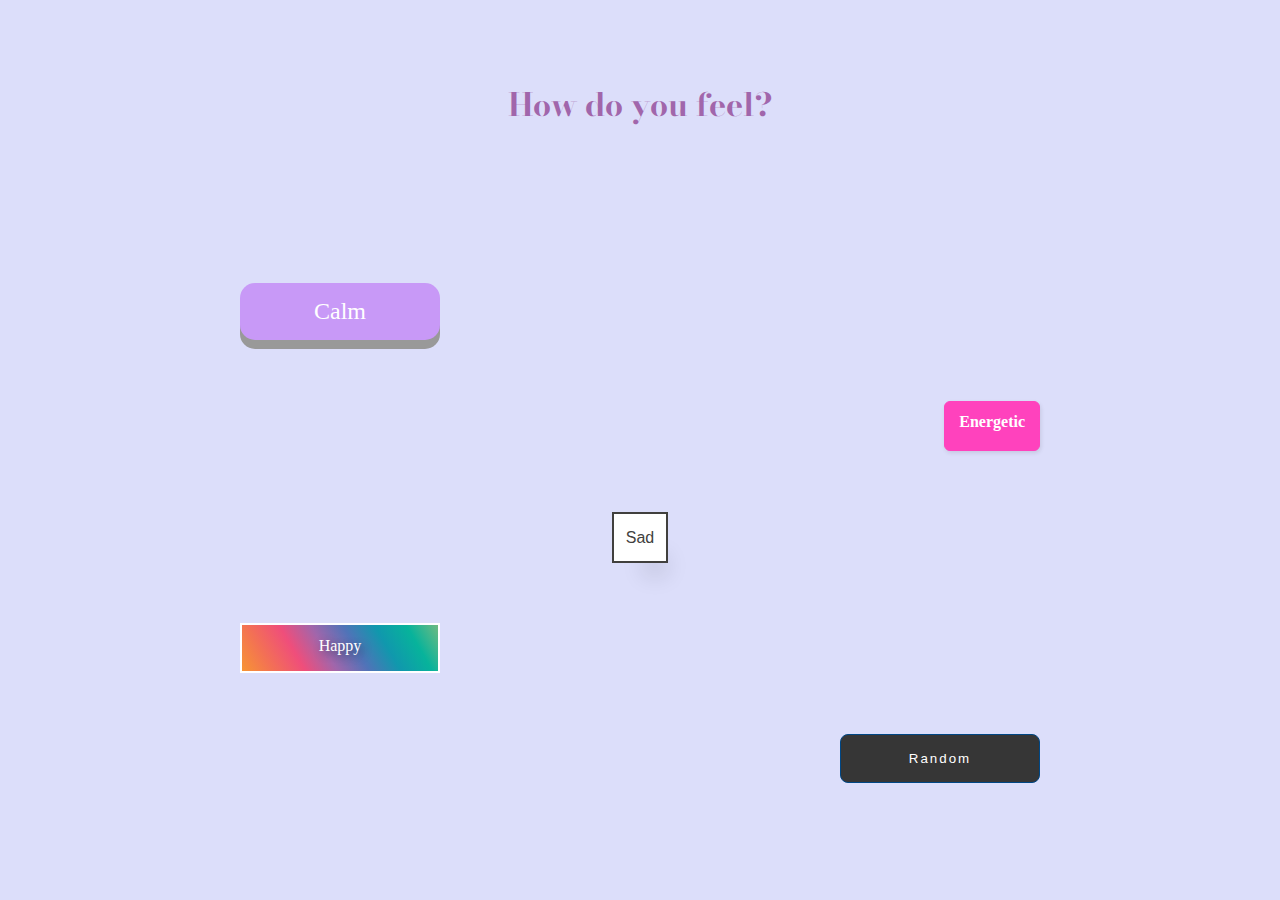
<file: index.html>
<!DOCTYPE html>
<html lang="en">

<head>
    <meta charset="UTF-8">
    <meta http-equiv="X-UA-Compatible" content="IE=edge">
    <meta name="viewport" content="width=device-width, initial-scale=1.0">
    <title>Mood to music generator</title>
    <link rel="stylesheet" href="css\index.css">
    <link rel="stylesheet" href="css\scrollbar.css">
    <link rel="stylesheet" href="css\loading.css">
    <link rel="stylesheet" href="css\randomButton.css">
    <link rel="preconnect" href="https://fonts.googleapis.com">
    <link rel="preconnect" href="https://fonts.gstatic.com" crossorigin>
    <link href="https://fonts.googleapis.com/css2?family=Bodoni+Moda:opsz@6..96&display=swap" rel="stylesheet">

</head>

<body>
    <div class="loader"></div>

    <div id="progressbar"></div>
    <div id="scrollpath"></div>

    <h1>How do you feel?</h1>
    <div class="buttonsection">
        <a id="calm" href="calm.html" class="button1"><span>Calm</span> </a>

        <a id="energetic" href="energetic.html" class="button2"><span>Energetic</span></a>
        <a id="sad" href="sad.html" class="button3"><span>Sad</span></a>
       <!--<button id="sad" class="button3" role="button"><span>Sad</span></button>--> 
        <a id="happy" href="happy.html" class="button4"><span>Happy</span></a>
       <!--<button id="happy" class="button4" role="button"><span>Happy</span></button>--> 

        <button id="random" class="randomButton" role="button" onclick="myFunction()"><span>Random</span></button>
    </div>

        <script type="text/javascript">
            let progress = document.getElementById('progressbar');
            let totalHeight = document.body.scrollHeight - window.innerHeight;
            window.onscroll = function(){
                let progressHeight = (window.pageYOffset / totalHeight) * 100;
                progress.style.height = progressHeight + "%";
            }
        </script>

    <script src="js\random-btn.js"></script>
    <script src="js\loading.js"></script>

</body>
</html>
</file>
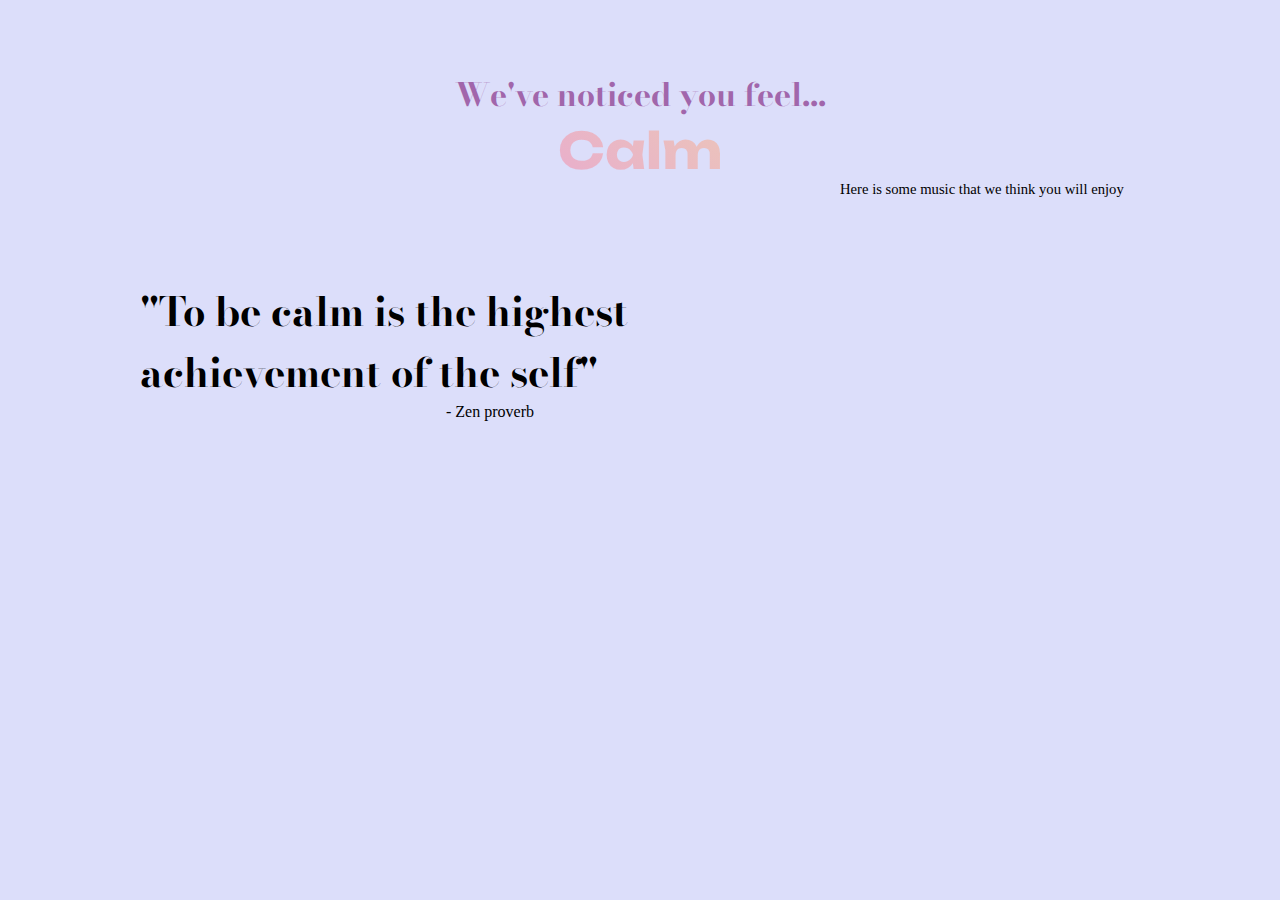
<file: calm.html>
<!DOCTYPE html>
<html lang="en">

<head>
    <meta charset="UTF-8">
    <meta http-equiv="X-UA-Compatible" content="IE=edge">
    <meta name="viewport" content="width=device-width, initial-scale=1.0">
    <title>Calm music page</title>
    <link rel="stylesheet" href="css\loading.css">
    <link rel="stylesheet" href="css\scrollbar.css">
    <link rel="stylesheet" href="css\calm.css">
    <link rel="preconnect" href="https://fonts.googleapis.com">
    <link rel="preconnect" href="https://fonts.gstatic.com" crossorigin>
    <link href="https://fonts.googleapis.com/css2?family=Bodoni+Moda:opsz@6..96&family=Unbounded:wght@500&display=swap" rel="stylesheet">
</head>

<body>
    <div class="loader"></div>

    <h1>We've noticed you feel...</h1>

    <h2>Calm</h2>

    <div class="content">
        <div class="quote">
            <h3>"To be calm is the highest achievement of the self"</h3>
            <p>- Zen proverb</p>
        </div>

        <div class="player">
            <p>Here is some music that we think you will enjoy</p>
            <iframe class="spotify" src="https://open.spotify.com/embed/playlist/37i9dQZF1DX2PQDq3PdrHQ" width="300"
                height="380" frameborder="0" allowtransparency="true" allow="encrypted-media"></iframe>

        </div>
    </div>

    
    </script>
        <script type="text/javascript">
        let progress = document.getElementById('progressbar');
        let totalHeight = document.body.scrollHeight - window.innerHeight;
        window.onscroll = function(){
            let progressHeight = (window.pageYOffset / totalHeight) * 100;
            progress.style.height = progressHeight + "%";
        }
    </script>

    <script src="js\loading.js"></script>
</body>

</html>
</file>
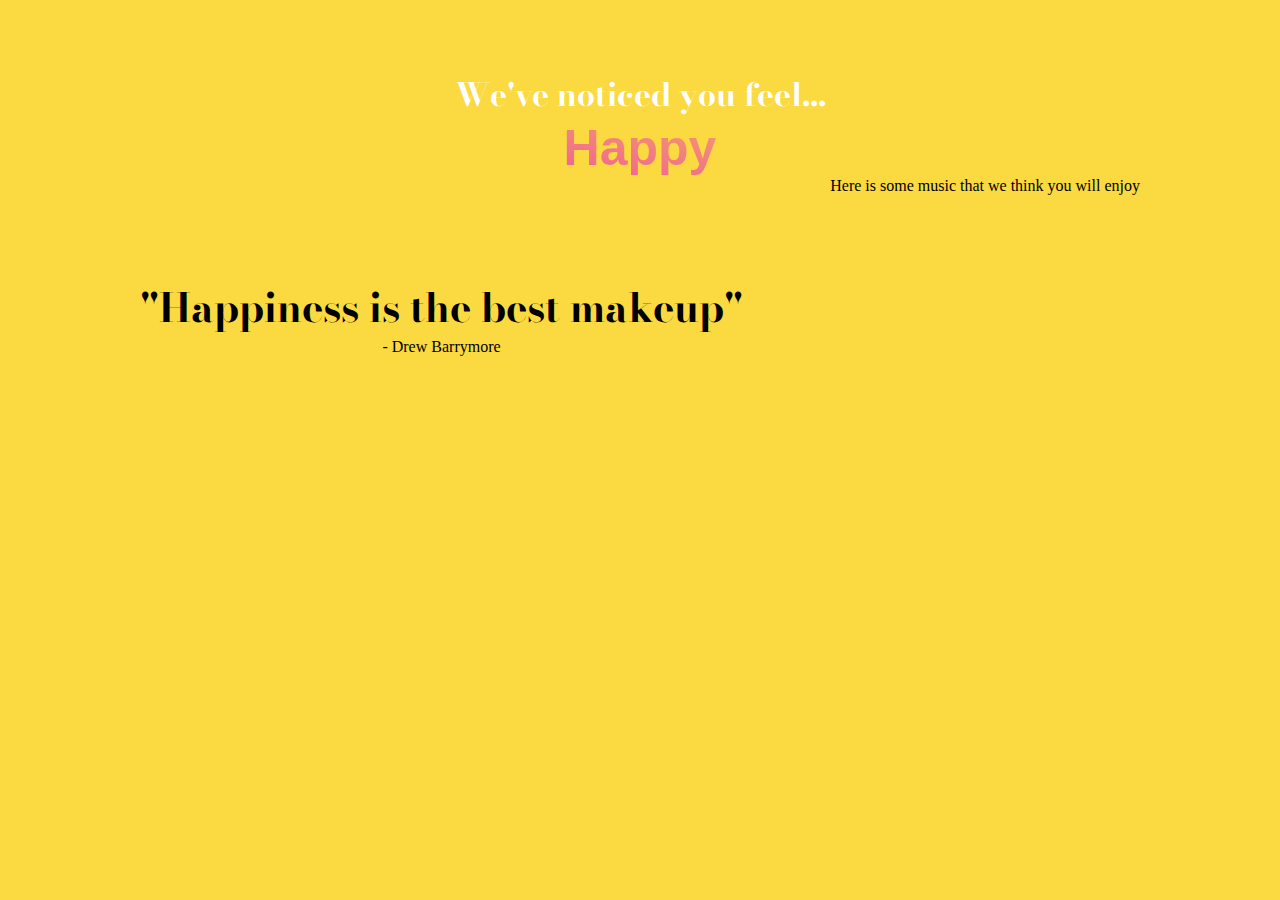
<file: happy.html>
<!DOCTYPE html>
<html lang="en">

<head>
    <meta charset="UTF-8">
    <meta http-equiv="X-UA-Compatible" content="IE=edge">
    <meta name="viewport" content="width=device-width, initial-scale=1.0">
    <title>Happy music page</title>
    <link rel="stylesheet" href="css/loading.css">
    <link rel="stylesheet" href="css/scrollbar.css">
    <link rel="stylesheet" href="css/happy.css">
    <link rel="preconnect" href="https://fonts.googleapis.com">
    <link rel="preconnect" href="https://fonts.gstatic.com" crossorigin>
    <link href="https://fonts.googleapis.com/css2?family=Bodoni+Moda:opsz@6..96&family=Unbounded:wght@500&display=swap" rel="stylesheet">
</head>

<body>
    <div class="loader"></div>

<h1>We've noticed you feel...</h1>
    <h2>Happy</h2>
    <div class="content">
        <div class="quote">
            <h3>"Happiness is the best makeup"</h3>
            <p>- Drew Barrymore</p>
        </div>
        <div class="player2">
            <p>Here is some music that we think you will enjoy</p>
            <iframe class="spotify" style="border-radius:12px" src="https://open.spotify.com/embed/playlist/0RH319xCjeU8VyTSqCF6M4?utm_source=generator" width="100%" height="380" frameBorder="0" allowfullscreen="" allow="autoplay; clipboard-write; encrypted-media; fullscreen; picture-in-picture" loading="lazy"></iframe>
        </div>

        <script type="text/javascript">
            let progress = document.getElementById('progressbar');
            let totalHeight = document.body.scrollHeight - window.innerHeight;
            window.onscroll = function(){
                let progressHeight = (window.pageYOffset / totalHeight) * 100;
                progress.style.height = progressHeight + "%";
            }
        </script>
    
        <script src="js\loading.js"></script>
</body>

</html>
</file>
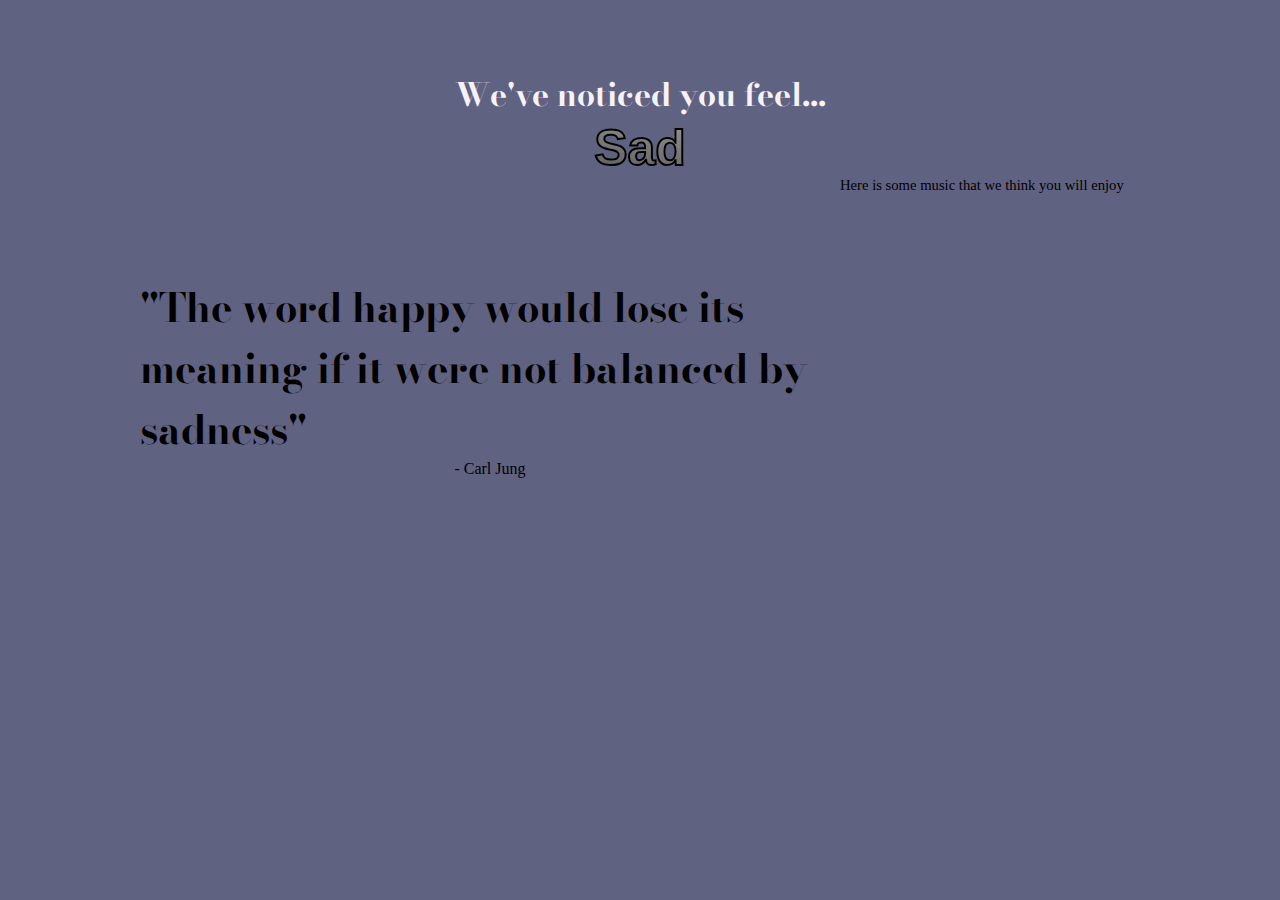
<file: sad.html>
<!DOCTYPE html>
<html lang="en">
<head>
    <meta charset="UTF-8">
    <meta http-equiv="X-UA-Compatible" content="IE=edge">
    <meta name="viewport" content="width=device-width, initial-scale=1.0">
    <title>Sad music page</title>
    <link rel="stylesheet" href="css\loading.css">
    <link rel="stylesheet" href="css\scrollbar.css">
    <link rel="stylesheet" href="css/sad.css">
    <link rel="preconnect" href="https://fonts.googleapis.com">
    <link rel="preconnect" href="https://fonts.gstatic.com" crossorigin>
    <link href="https://fonts.googleapis.com/css2?family=Bodoni+Moda:opsz@6..96&family=Unbounded:wght@500&display=swap" rel="stylesheet">
</head>
<body>
    <div class="loader"></div>
    <h1>We've noticed you feel...</h1>
    
    <h2>Sad</h2>
    
    <div class="content">
        <div class="quote">
            <h3>"The word happy would lose its meaning if it were not balanced by sadness"</h3>
            <p>- Carl Jung</p>
        </div>

        <div class="player">
        <p>Here is some music that we think you will enjoy</p>
        <iframe style="border-radius:12px" src="https://open.spotify.com/embed/playlist/6nxPNnmSE0d5WlplUsa5L3?utm_source=generator" width="300" height="380" frameBorder="0" allowfullscreen="" allow="autoplay; clipboard-write; encrypted-media; fullscreen; picture-in-picture" loading="lazy"></iframe>
    
        </div>
    </div>

    <script type="text/javascript">
        let progress = document.getElementById('progressbar');
        let totalHeight = document.body.scrollHeight - window.innerHeight;
        window.onscroll = function(){
            let progressHeight = (window.pageYOffset / totalHeight) * 100;
            progress.style.height = progressHeight + "%";
        }
    </script>

    <script src="js\loading.js"></script>

</body>
</html>


<!--<!DOCTYPE html>
<html lang="en">

<head>
    <meta charset="UTF-8">
    <meta http-equiv="X-UA-Compatible" content="IE=edge">
    <meta name="viewport" content="width=device-width, initial-scale=1.0">
    <title>Calm music page</title>
    <link rel="stylesheet" href="css\loading.css">
    <link rel="stylesheet" href="css\scrollbar.css">
    <link rel="stylesheet" href="css\calm.css">
    <link rel="preconnect" href="https://fonts.googleapis.com">
    <link rel="preconnect" href="https://fonts.gstatic.com" crossorigin>
    <link href="https://fonts.googleapis.com/css2?family=Bodoni+Moda:opsz@6..96&family=Unbounded:wght@500&display=swap"
        rel="stylesheet">
</head>

<body>
    <div class="loader"></div>

    <h1>We've noticed you feel...</h1>

    <h2>Calm</h2>

    <div class="content">
        <div class="quote">
            <h3>"To be calm is the highest achievement of the self"</h3>
            <p>- Zen proverb</p>
        </div>

        <div class="player">
            <p>Here is some music that we think you will enjoy</p>
            <iframe class="spotify" src="https://open.spotify.com/embed/playlist/37i9dQZF1DX2PQDq3PdrHQ" width="300"
                height="380" frameborder="0" allowtransparency="true" allow="encrypted-media"></iframe>

        </div>
    </div>

    
    </script>
        <script type="text/javascript">
        let progress = document.getElementById('progressbar');
        let totalHeight = document.body.scrollHeight - window.innerHeight;
        window.onscroll = function(){
            let progressHeight = (window.pageYOffset / totalHeight) * 100;
            progress.style.height = progressHeight + "%";
        }
    </script>

    <script src="js\loading.js"></script>
</body>

</html>-->
</file>
<file: css/loading.css>
.loader{
  position: fixed;
  top: 0;
  left: 0;
  width: 100%;
  height: 100%;
  display: flex;
  justify-content: center;
  align-items: center;
  background-color: #f7f9fb;
  transition: opacity 0.75s, visibility 0.75s;
  z-index: 1;
}

.loader-hidden{
  opacity: 0;
  visibility: hidden;
}

.loader::after{
  content: "";
  width: 75px;
  height: 75px;
  border: 15px solid #dddddd;
  border-top-color: #7449f5;
  border-radius: 50%;
  animation: loading 0.75s ease infinite;
}

@keyframes loading{
  from{
     transform: rotate(0turn);
  }
  to{
    transform: rotate(1turn);
  }
}
</file>
<file: css/scrollbar.css>
*
{
margin: 0;
padding: 0;
}
 
section{
    padding: 50px;
    background: black;
}

section h2{
    font-size: 2.5rem;
    color: white;
}

section p{
    font-size: 1.2rem;
    color: white;
}


/*scrollbar start*/
::-webkit-scrollbar
{
    width: 0;
}

#scrollPath{
    position: fixed;
    top: 0;
    right: 0;
    width: 10px;
    height: 100%;
    background: rgba(255, 255, 255, 0.05);
}

#progressbar{
    position: fixed;
    top: 0;
    right: 0;
    width: 10px;
    background: linear-gradient(to top, #008aff, #00ffe7);
    animation: animate 5s linear infinite;
}

@keyframes animate
{
    0%, 100% 
    {
        filter: hue-rotate(0deg);
    }
    50%
    {
        filter: hue-rotate(360deg);
    }
}

#progressbar::before
{
    content: '';
    position: absolute;
    top: 0;
    left: 0;
    width: 100%;
    height: 100%;
    background: linear-gradient(to top, #008aff, #00ffe7);
    filter: blur(10px);
}
#progressbar::after
{
    content: '';
    position: absolute;
    top: 0;
    left: 0;
    width: 100%;
    height: 100%;
    background: linear-gradient(to top, #008aff, #00ffe7);
    filter: blur(30px);
}
</file>
<file: css/happy.css>
body {
    background-color:rgb(251, 217, 65);
}

h1 {
    text-align: center;
    padding-bottom: 0px;
    padding-top: 70px;
    font-family: 'Bodoni Moda', serif;
    color:#ffffff;
}

h2 {
    text-align: center;
    font-family:'Lucida Sans', 'Lucida Sans Regular', 'Lucida Grande', 'Lucida Sans Unicode', Geneva, Verdana, sans-serif;
    font-size: 50px;
    background-image: linear-gradient(10deg, #eb16c4, #fbe83d);
    -webkit-text-fill-color: transparent;
    -webkit-background-clip: text;
}

.content {
    display: flex;
    margin: auto;
    flex-direction: row;
    justify-content: space-between;
    width: 1000px;
    height: 200px;
}

.quote p {
    text-align: center;
}

h3 {
    font-family: 'Bodoni Moda', serif;
    font-size: 30pt;
    align-self: center; 
    padding-top: 100px;
}

.player p {
    font-size: 11pt;
}
</file>
<file: css/sad.css>
body {
    background-color:rgb(96, 98, 130);
    min-height: 90vh;
}

h1 {
    text-align: center;
    padding-bottom: 0px;
    padding-top: 70px;
    font-family: 'Bodoni Moda', serif;
    color:#f6f2f6;
}

h2 {
    text-align: center;
    font-family:Impact, Haettenschweiler, 'Arial Narrow Bold', sans-serif;
    font-size: 50px;
    background-image: linear-gradient(10deg, #000000, #eeeeee);
    -webkit-text-fill-color: transparent;
    -webkit-background-clip: text;
    -webkit-text-stroke: 2px #000000;
}

.content {
    display: flex;
    margin: auto;
    flex-direction: row;
    justify-content: space-between;
    width: 1000px;
    height: 200px;
}

.quote p {
    text-align: center;
}

h3 {
    font-family: 'Bodoni Moda', serif;
    font-size: 30pt;
    align-self: center; 
    padding-top: 100px;
}

.player p {
    font-size: 11pt;
}
</file>
